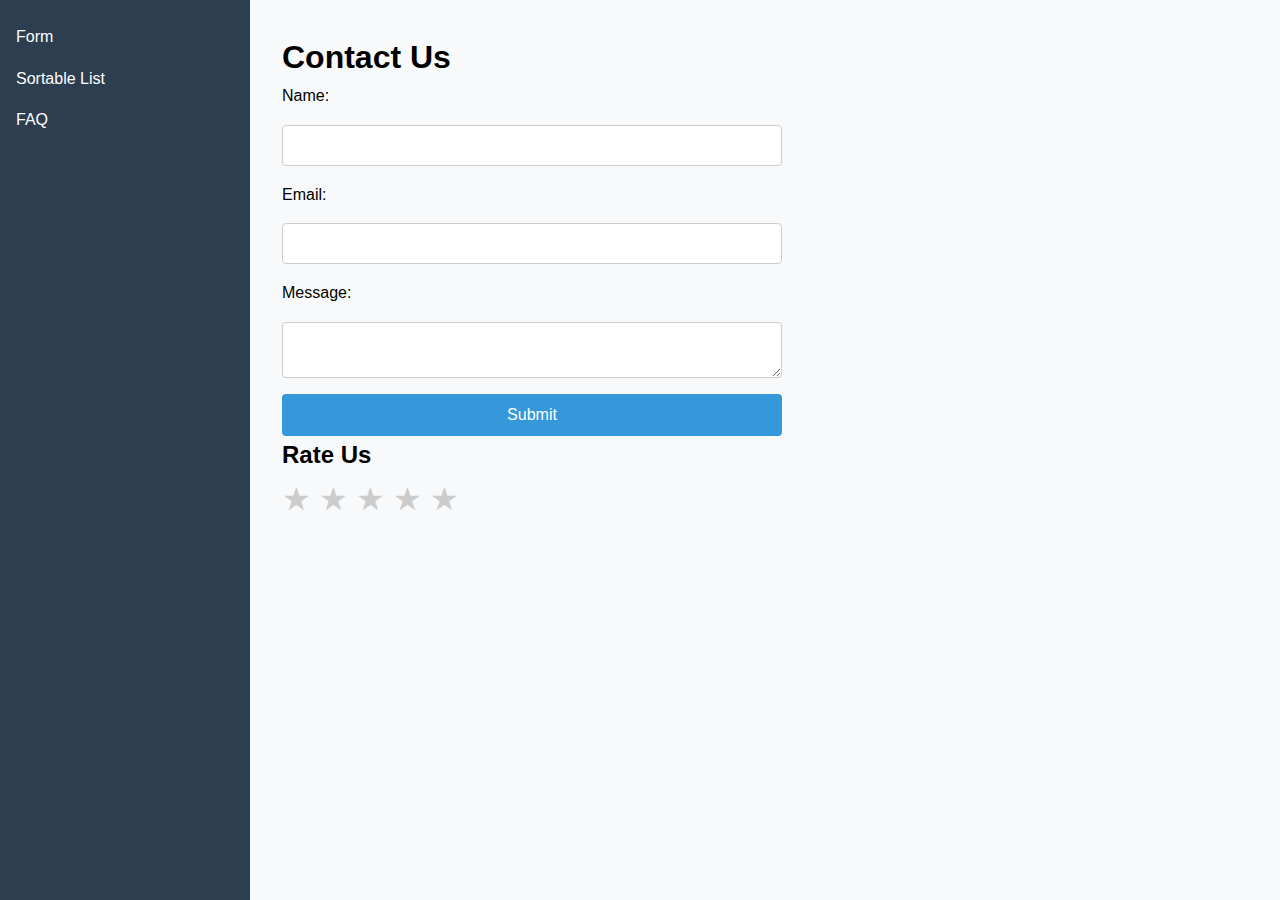
<file: index.html>
<!DOCTYPE html>
<html lang="en">
<head>
  <meta charset="UTF-8" />
  <meta name="viewport" content="width=device-width, initial-scale=1.0" />
  <title>Contact Form</title>
  <link rel="stylesheet" href="assets/css/style.css" />
</head>
<body>
  <div class="container">
    <aside class="sidebar">
      <nav>
        <ul>
          <li><a href="index.html">Form</a></li>
          <li><a href="sort.html">Sortable List</a></li>
          <li><a href="faq.html">FAQ</a></li>
        </ul>
      </nav>
    </aside>
    <main class="content">
      <h1>Contact Us</h1>
      <form id="contactForm">
        <label for="name">Name:</label>
        <input type="text" id="name" name="name" required />

        <label for="email">Email:</label>
        <input type="email" id="email" name="email" required />

        <label for="message">Message:</label>
        <textarea id="message" name="message" required></textarea>

        <button type="submit">Submit</button>
      </form>
      <p id="confirmation" class="hidden"></p>
      <p id="timeSpent"></p>

      <section class="rating-section">
        <h2>Rate Us</h2>
        <div class="star-rating">
          <span class="star" data-value="1">★</span>
          <span class="star" data-value="2">★</span>
          <span class="star" data-value="3">★</span>
          <span class="star" data-value="4">★</span>
          <span class="star" data-value="5">★</span>
        </div>
        <p id="ratingValue"></p>
      </section>
    </main>
  </div>

  <script src="assets/js/form.js"></script>
</body>
</html>
</file>
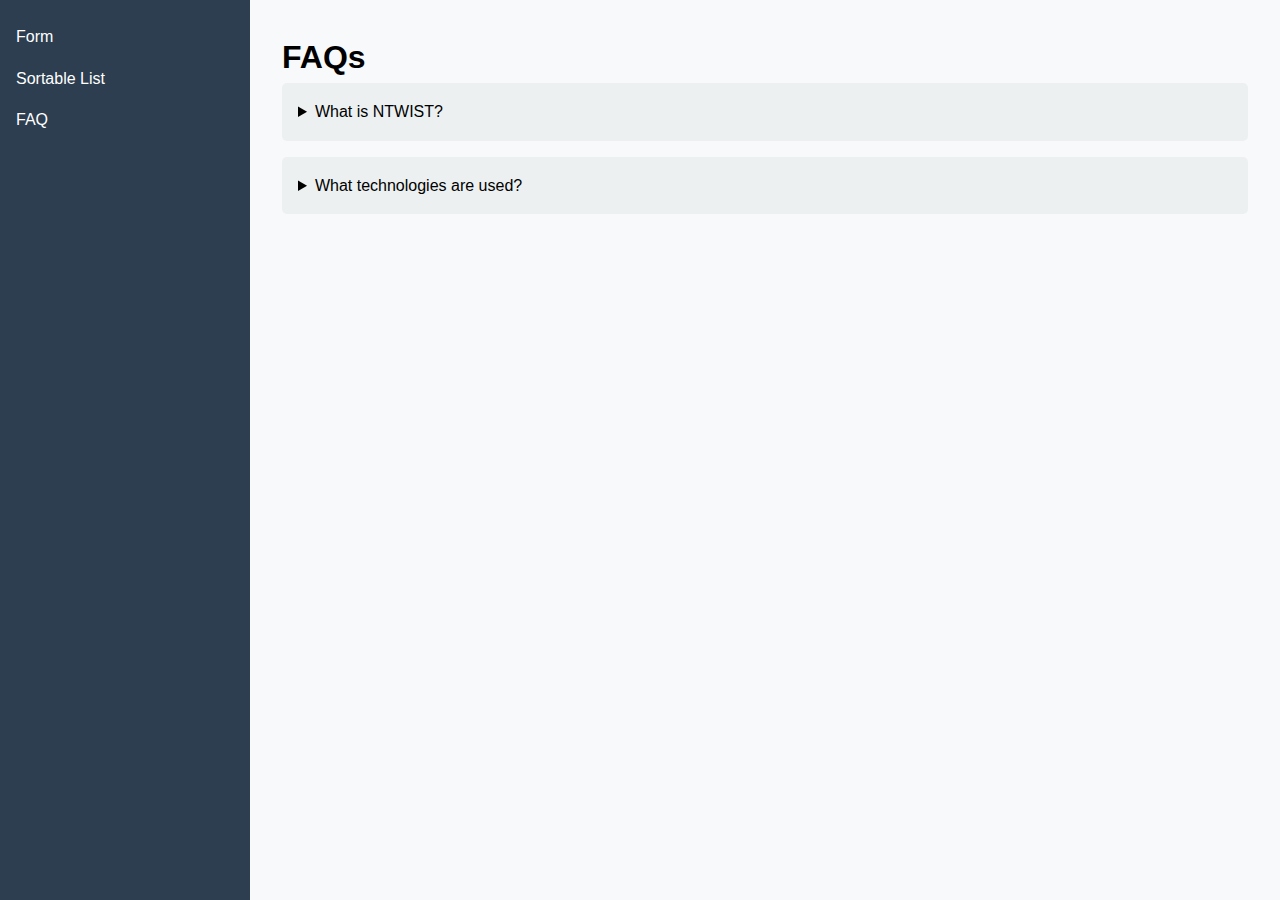
<file: faq.html>
<!DOCTYPE html>
<html lang="en">
<head>
  <meta charset="UTF-8" />
  <meta name="viewport" content="width=device-width, initial-scale=1.0" />
  <title>FAQ</title>
  <link rel="stylesheet" href="assets/css/style.css" />
</head>
<body>
  <div class="container">
    <aside class="sidebar">
      <nav>
        <ul>
          <li><a href="index.html">Form</a></li>
          <li><a href="sort.html">Sortable List</a></li>
          <li><a href="faq.html">FAQ</a></li>
        </ul>
      </nav>
    </aside>
    <main class="content">
      <h1>FAQs</h1>
      <section class="faq">
        <details>
          <summary>What is NTWIST?</summary>
          <p>NTWIST is a software development company.</p>
        </details>
        <details>
          <summary>What technologies are used?</summary>
          <p>We use HTML, CSS, and JavaScript.</p>
        </details>
      </section>
    </main>
  </div>
</body>
</html>
</file>
<file: assets/css/style.css>
* {
    box-sizing: border-box;
    margin: 0;
    padding: 0;
  }
  
  body {
    font-family: Arial, sans-serif;
    line-height: 1.6;
    background-color: #f8f9fa;
  }
  
  .container {
    display: flex;
    min-height: 100vh;
    flex-wrap: wrap;
  }
  
  .sidebar {
    width: 250px;
    background-color: #2c3e50;
    color: white;
    padding: 1rem;
    flex-shrink: 0;
  }
  
  .sidebar nav ul {
    list-style: none;
  }
  
  .sidebar a {
    color: white;
    text-decoration: none;
    display: block;
    padding: 0.5rem 0;
    transition: background 0.3s;
  }
  
  .sidebar a:hover {
    background-color: #34495e;
  }
  
  .content {
    flex: 1;
    padding: 2rem;
    overflow-y: auto;
  }
  
  form {
    display: grid;
    gap: 1rem;
    max-width: 500px;
    width: 100%;
  }
  
  input, textarea {
    padding: 0.75rem;
    border: 1px solid #ccc;
    border-radius: 4px;
    width: 100%;
  }
  
  button {
    padding: 0.75rem;
    background-color: #3498db;
    color: white;
    border: none;
    border-radius: 4px;
    font-size: 1rem;
    transition: background-color 0.3s;
  }
  
  button:hover {
    background-color: #2980b9;
  }
  
  .hidden {
    display: none;
  }
  
  .faq details {
    margin-bottom: 1rem;
    background: #ecf0f1;
    padding: 1rem;
    border-radius: 5px;
  }
  .star-rating {
    display: flex;
    gap: 0.5rem;
    font-size: 2rem;
    cursor: pointer;
    user-select: none;
  }
  
  .star {
    color: #ccc;
    transition: color 0.3s;
  }
  
  .star.rated {
    color: gold;
  }
  
  
  @media (max-width: 768px) {
    .container {
      flex-direction: column;
    }
  
    .sidebar {
      width: 100%;
      text-align: center;
    }
  
    .content {
      padding: 1rem;
    }
  
    form {
      max-width: 100%;
    }
  }
  
  @media (max-width: 480px) {
    input, textarea, button {
      font-size: 1rem;
    }
  
    h1 {
      font-size: 1.5rem;
    }
  
    button {
      padding: 0.5rem;
    }
  }
</file>
